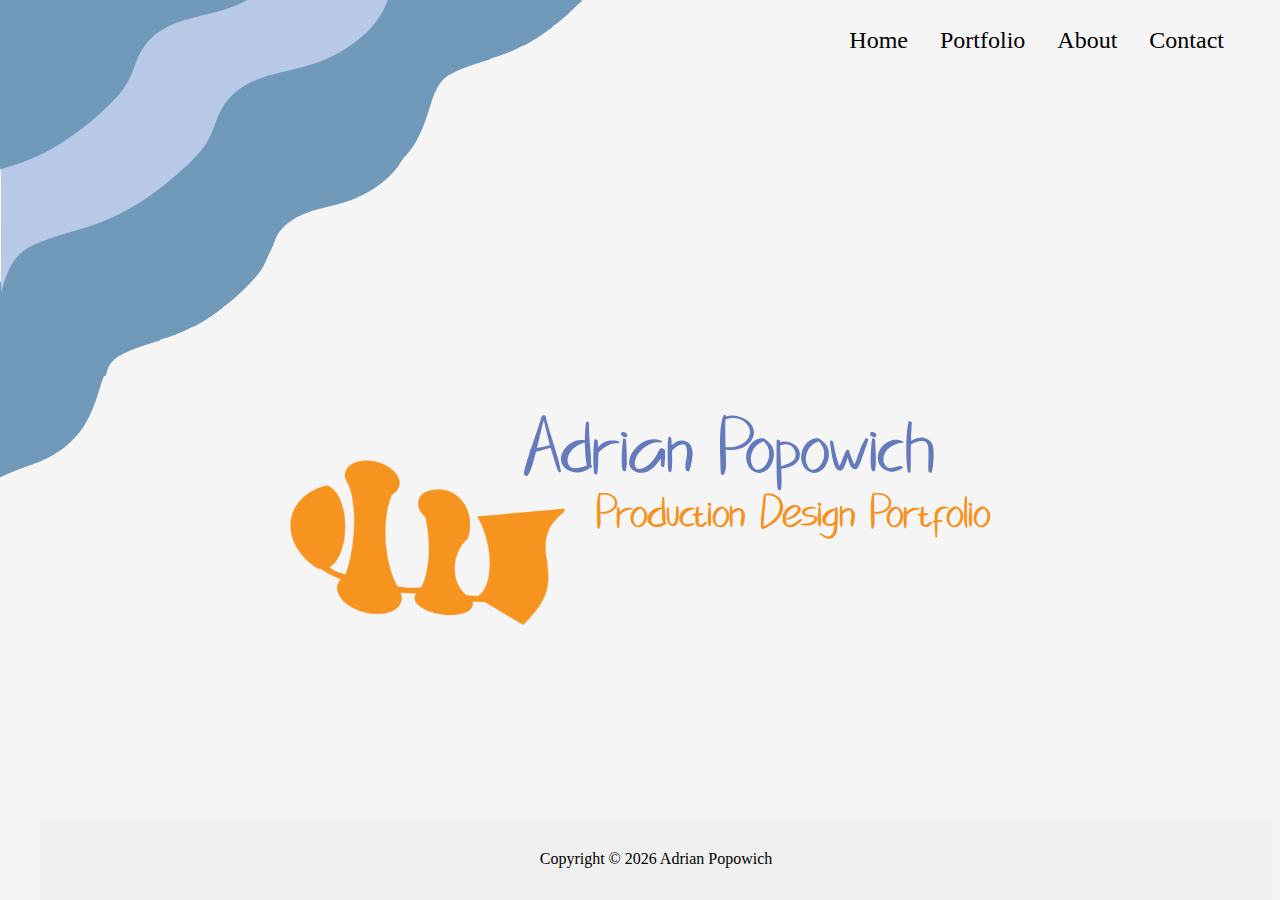
<file: index.html>
<!DOCTYPE html>
<html lang="en">
<head>
    <meta charset="UTF-8">
    <meta name="viewport" content="width=device-width, initial-scale=1.0">
    <title>Adrian Popowich Portfolio</title>
    <link rel="stylesheet" href="styles.css">
</head>
<body>
    <nav class="nav-bar">
        <ul class="nav-links">
            <li><a class="nav-link" href="index.html">Home</a></li>
            <li><a class="nav-link" href="portfolio.html">Portfolio</a></li>
            <li><a class="nav-link" href="about.html">About</a></li>
            <!-- <li><a class="nav-link" href="blog.html">Blog</a></li> -->
            <li><a class="nav-link" href="contact.html">Contact</a></li>
        </ul>
    </nav>
    <main>
        <div class="blank"></div>
        <div class="logo-body">
            <h1>Adrian Popowich</h1>
            <div class="logo-container">
                <div class="img-container">
                    <img src="Logo.png" alt="Adrian Popowich Logo" class="logo">
                </div>
                <h2 class="sub-heading">Production Design Portfolio</h2>
            </div>
        </div>
        
    </main>
    <footer class="footer">
        <p class="copyright">Copyright &copy; <span id="year"></span> Adrian Popowich</p>
    </footer>
    <script src="script.js"></script>
</body>
</html>
</file>
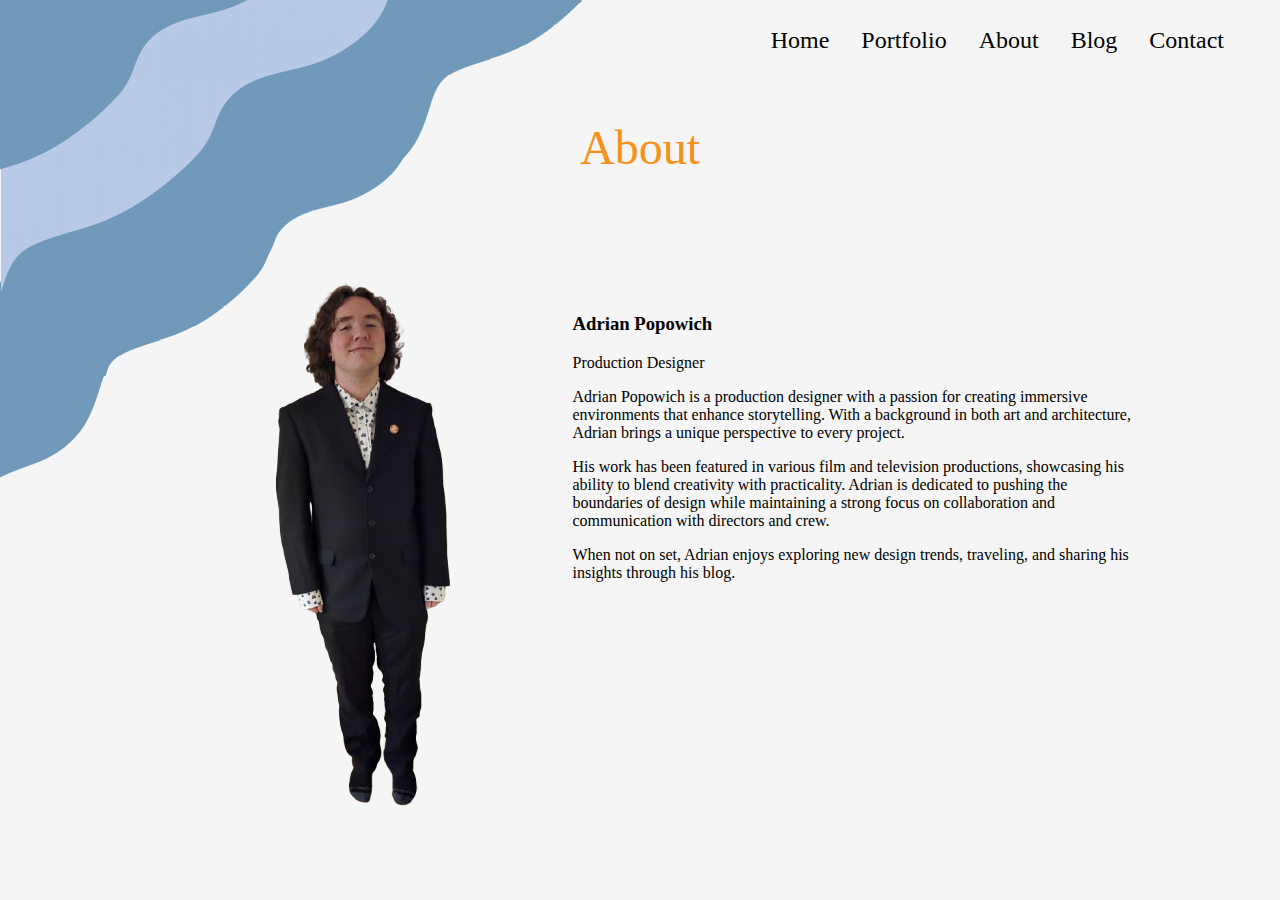
<file: about.html>
<!DOCTYPE html>
<html lang="en">
<head>
    <meta charset="UTF-8">
    <meta name="viewport" content="width=device-width, initial-scale=1.0">
    <title>Adrian Popowich Portfolio</title>
    <link rel="stylesheet" href="styles.css">
</head>

<body>
    <nav class="nav-bar">
        <ul class="nav-links">
            <li><a class="nav-link" href="index.html">Home</a></li>
            <li><a class="nav-link" href="portfolio.html">Portfolio</a></li>
            <li><a class="nav-link" href="about.html">About</a></li>
            <li><a class="nav-link" href="blog.html">Blog</a></li>
            <li><a class="nav-link" href="contact.html">Contact</a></li>
        </ul>
    </nav>
    <main>
        <h2>About</h2>
        <section class="about-section">
            <div class="image-container">
                <img src="AdrianStandingNoBackground.png" alt="Adrian Popowich" class="about-image">
            </div>
            <div class="about-content-container">
                <h3>Adrian Popowich</h3>
                <p>Production Designer</p>
                <p>Adrian Popowich is a production designer with a passion for creating immersive environments that enhance storytelling. With a background in both art and architecture, Adrian brings a unique perspective to every project.</p>
                <p>His work has been featured in various film and television productions, showcasing his ability to blend creativity with practicality. Adrian is dedicated to pushing the boundaries of design while maintaining a strong focus on collaboration and communication with directors and crew.</p>
                <p>When not on set, Adrian enjoys exploring new design trends, traveling, and sharing his insights through his blog.</p>
            </div>

            
        </section>
    </main>
    <script src="script.js"></script>
</body>
</html>
</file>
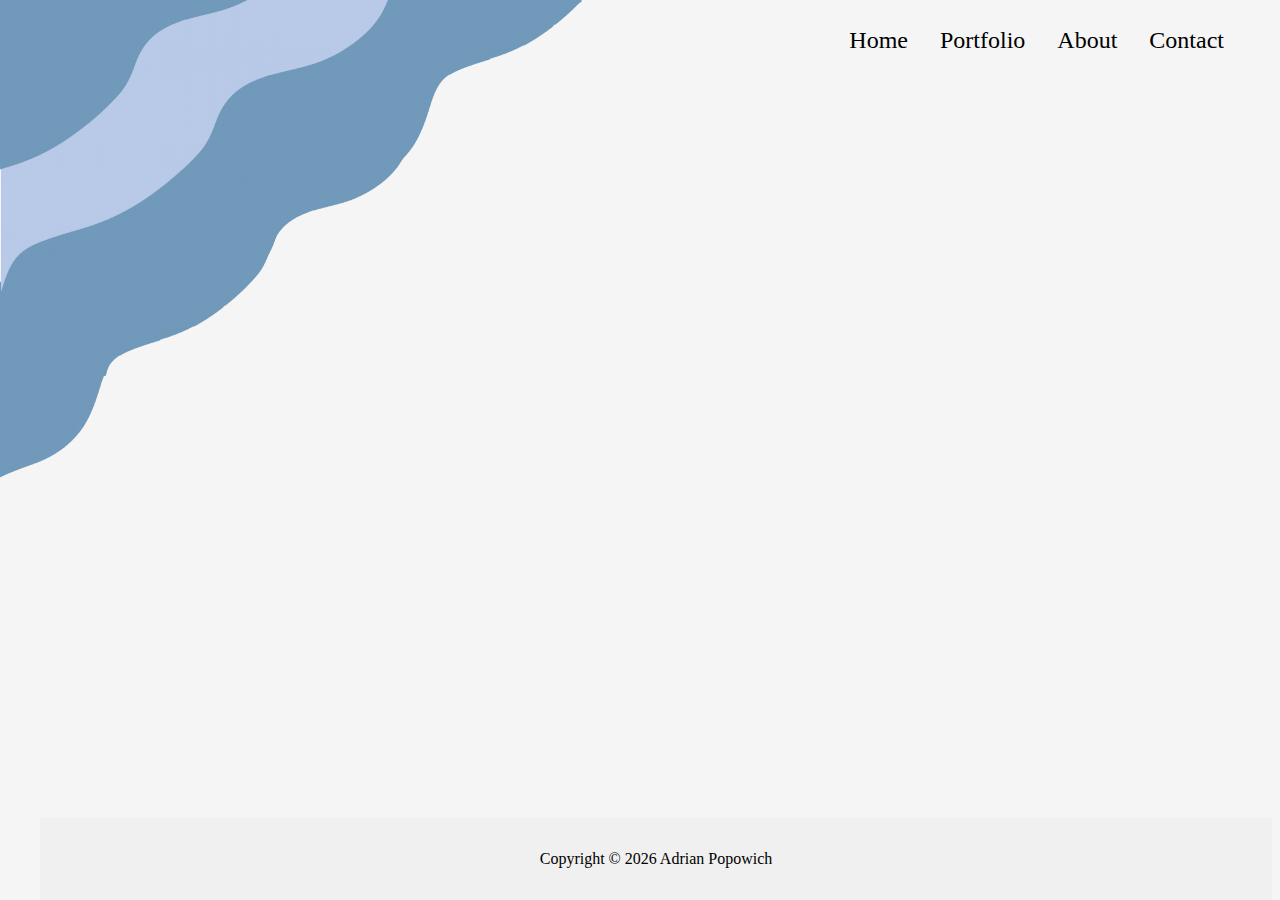
<file: contact-alt.html>
<!DOCTYPE html>
<html lang="en">
<head>
    <meta charset="UTF-8">
    <meta name="viewport" content="width=device-width, initial-scale=1.0">
    <title>Adrian Popowich Portfolio</title>
    <link rel="stylesheet" href="styles.css">
    <link rel="stylesheet" href="https://cdnjs.cloudflare.com/ajax/libs/font-awesome/6.7.2/css/all.min.css" />
</head>
<body>
    <nav class="nav-bar">
        <ul class="nav-links">
            <li><a class="nav-link" href="index.html">Home</a></li>
            <li><a class="nav-link" href="portfolio.html">Portfolio</a></li>
            <li><a class="nav-link" href="about.html">About</a></li>
            <!-- <li><a class="nav-link" href="blog.html">Blog</a></li> -->
            <li><a class="nav-link" href="contact.html">Contact</a></li>
        </ul>
    </nav>
    <main>
        <section id="contact" class=" contact-section">

            </section>
    </main>
    <footer class="footer">
        <p class="copyright">Copyright &copy; <span id="year"></span> Adrian Popowich</p>
    </footer>
    <script src="script.js"></script>
</body>
</html>
</file>
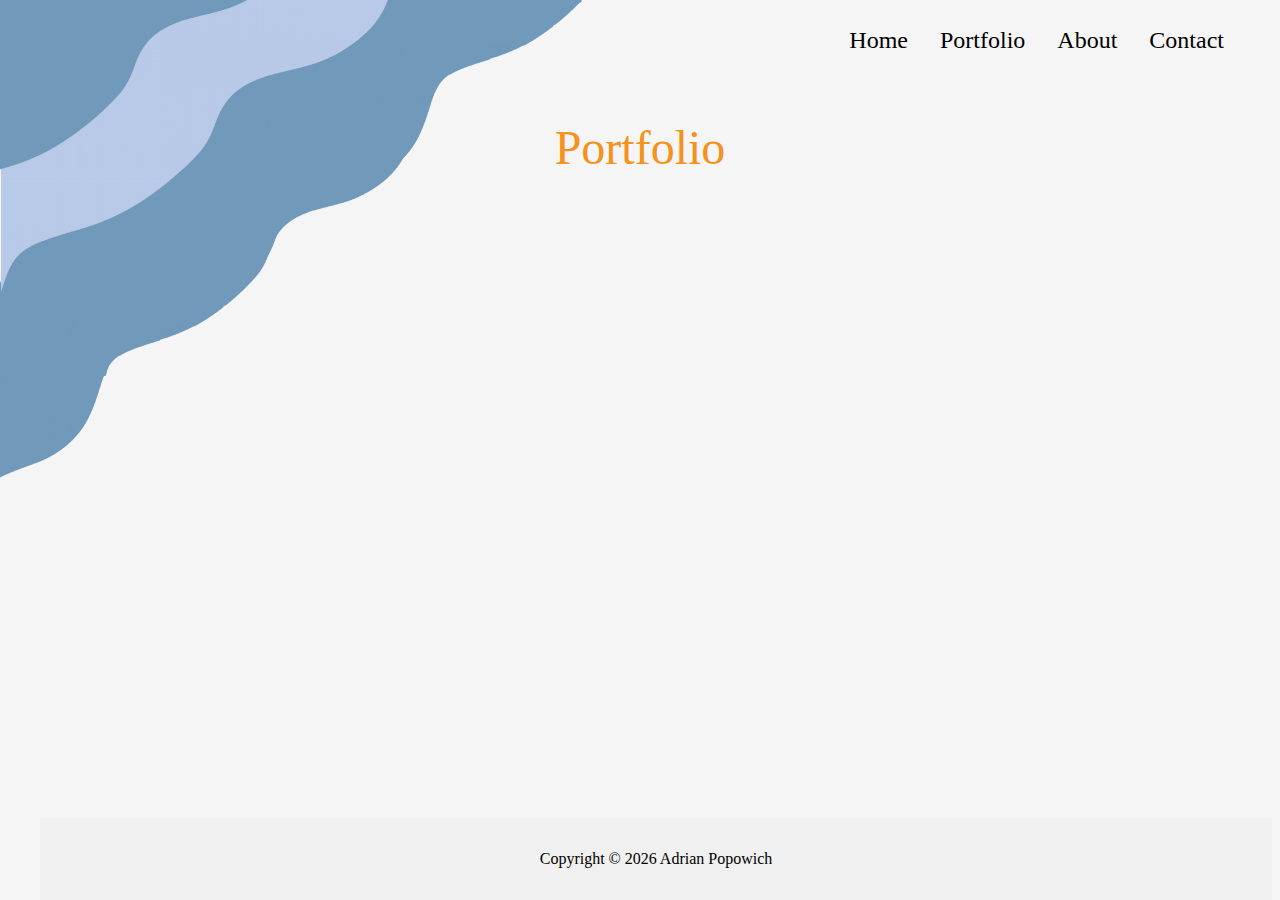
<file: portfolio.html>
<!DOCTYPE html>
<html lang="en">
<head>
    <meta charset="UTF-8">
    <meta name="viewport" content="width=device-width, initial-scale=1.0">
    <title>Adrian Popowich Portfolio</title>
    <link rel="stylesheet" href="styles.css">
    <link rel="stylesheet" href="https://cdnjs.cloudflare.com/ajax/libs/font-awesome/6.7.2/css/all.min.css" />
</head>
<body>
    <nav class="nav-bar">
        <ul class="nav-links">
            <li><a class="nav-link" href="index.html">Home</a></li>
            <li><a class="nav-link" href="portfolio.html">Portfolio</a></li>
            <li><a class="nav-link" href="about.html">About</a></li>
            <!-- <li><a class="nav-link" href="blog.html">Blog</a></li> -->
            <li><a class="nav-link" href="contact.html">Contact</a></li>
        </ul>
    </nav>
    <main>
        <section class="section portfolio-section">
            <h2>Portfolio</h2>
            <div class="portfolio-container">
                
            </div>
        </section>
    </main>
    <footer class="footer">
        <p class="copyright">Copyright &copy; <span id="year"></span> Adrian Popowich</p>
    </footer>
    <script src="script.js"></script>
</body>
</html>
</file>
<file: styles.css>
@font-face {
  font-family: BlueDino;
  src: url("BlueDino.otf");
}
@import url("https://fonts.googleapis.com/css2?family=Permanent+Marker&display=swap");

html {
  margin: 0;
  padding: 0;
  box-sizing: border-box;
  font-family: "Permanent Marker", cursive;
  font-weight: 400;
  font-style: normal;
  width: 100%;
  height: 100%;
}

body {
  background: #f5f5f5;
  background-image: url(BackgroundWavesTransparentSmall2.png);
  background-size: auto;
  background-repeat: no-repeat;
  max-width: 1200px;
  margin: 0 auto;
  width: 100%;
  height: 100%;
  position: relative;
}

h2 {
  font-size: 3rem;
  text-align: center;
  font-weight: 300;
  color: #f6911c;

  padding-bottom: 4rem;
}

/* Navigation */
.nav-bar {
  width: 100%;
  height: 80px;
  display: flex;
  justify-content: flex-end;
  align-items: center;
}

.nav-links {
  list-style: none;
  display: flex;
  justify-content: center;
  align-items: center;
  margin: 0;
  padding: 0;
}

.nav-link {
  text-decoration: none;
  color: black;
  font-size: 1.5rem;
  margin: 0 1rem;
}

/* Main section */
main {
  width: 100%;
  /* height: 100%; */
  display: flex;
  flex-direction: column;
  align-items: center;
  /* border: 1px solid green; */
}

.blank {
  width: 100%;
  height: 40vh;
}

.logo-body {
  margin: 0;
  padding: 0;
  position: relative;
}

h1 {
  font-size: 5rem;
  text-align: center;
  margin-top: 20px;
  font-weight: 400;
  color: #647abc;
  /* border: 1px solid black; */
  position: absolute;
  right: 55px;
  top: -65px;
}

.logo-container {
  display: flex;
  justify-content: center;
  align-items: center;
  /* border: 1px solid black; */
  margin-bottom: 0;
  padding: 0;
}

.sub-heading {
  font-size: 3rem;
  text-align: center;
  font-weight: 300;
  color: #f6911c;
  margin-left: 2rem;
  padding-bottom: 4rem;
}

h1,
.sub-heading {
  font-family: "BlueDino", cursive;
}

.img-container {
  width: 275px;
  height: auto;
}

.logo {
  width: 100%;
  height: auto;
}

/* About Section */
.about-section {
  display: flex;
}

.about-container {
  display: flex;
  align-items: center;
  width: 100%;
}

.about-content-container {
  padding: 1rem;
  max-width: 600px;
}

.about-content-container h3,
.about-content-container p {
  padding: 0 1rem;
}

.about-content-container .about-paragraph {
  background-color: #fde4c4;
  padding: 1rem;
  text-align: justify;
  border-radius: 6px;
}

/* Sections */
.section {
  width: 100%;
  display: flex;
  flex-direction: column;
  align-items: center;
}

.footer {
  width: 100%;
  text-align: center;
  padding: 1rem;
  background-color: #f0f0f0;
  position: absolute;
  bottom: 0;
  left: 0;
}

/* Contact Form */
#contact {
  /* background-color: #6a9ac4; */
  display: flex;
  justify-content: center;
  align-items: center;
  width: 100%;
  flex-direction: column;
}

.contact-box {
  width: clamp(100px, 90%, 1000px);
  margin: 80px 50px;
  display: flex;
  /* flex-wrap: wrap; */
}

.contact-links,
.contact-form-wrapper {
  width: 50%;
  padding: 8% 5% 10% 5%;
}

.contact-links {
  background-color: #fde4c48f;
  /* background: radial-gradient(
      circle at 55% 92%,
      #426691 0 12%,
      transparent 12.2%
    ),
    radial-gradient(circle at 94% 72%, #426691 0 10%, transparent 10.2%),
    radial-gradient(
      circle at 20% max(78%, 350px),
      #263a53 0 7%,
      transparent 7.2%
    ),
    radial-gradient(circle at 0% 0%, #263a53 0 40%, transparent 40.2%), #1f2e43;
  border-radius: 10px 0 0 10px; */
}

.contact-form-wrapper {
  background-color: #fde4c4;
  border-radius: 0 10px 10px 0;
}

@media only screen and (max-width: 800px) {
  .contact-links,
  .contact-form-wrapper {
    width: 100%;
  }

  .contact-links {
    border-radius: 10px 10px 0 0;
  }

  .contact-form-wrapper {
    border-radius: 0 0 10px 10px;
  }
}

.contact-links {
  border-radius: 5px;
}
.contact-box h2 {
  color: #f6911c;
  font-size: clamp(30px, 6vw, 60px);
  letter-spacing: 2px;
  text-align: center;
  transform: scale(0.95, 1);
}
.contact-info {
  text-align: center;
  margin-bottom: 5px;
  display: flex;
  flex-direction: column;
}

.contact-info p {
  margin: 0;
  font-size: 1.2rem;
  color: #333;
}

.contact-info i {
  color: #f6911c;
  margin-right: 10px;
}

.contact-info a {
  text-decoration: none;
  color: inherit;
}

.contact-info div {
  display: flex;
  align-items: center;
  /* justify-content: center; */
  margin: 10px 0;
  font-size: 1.2rem;
}

.links {
  display: flex;
  flex-wrap: wrap;
  justify-content: center;
  padding-top: 50px;
}

.link {
  margin: 10px;
  cursor: pointer;
}

.link a {
  text-decoration: none;
  color: #4c50f8;
}

.icon {
  font-size: 2rem;
  filter: drop-shadow(2px 4px 4px #0006);
  transition: 0.2s;
  user-select: none;
}

.icon:hover {
  transform: scale(1.1, 1.1);
}

.icon:active {
  transform: scale(1.1, 1.1);
  filter: hue-rotate(220deg) drop-shadow(2px 4px 4px #222) sepia(0.3);
}

.form-item {
  position: relative;
}

label,
input,
textarea {
  font-family: "Poppins", sans-serif;
}

label {
  position: absolute;
  top: 10px;
  left: 2%;
  color: #999;
  font-size: clamp(14px, 1.5vw, 18px);
  pointer-events: none;
  user-select: none;
}

input,
textarea {
  width: 100%;
  outline: 0;
  border: 1px solid #ccc;
  border-radius: 4px;
  margin-bottom: 20px;
  padding: 12px;
  font-size: clamp(15px, 1.5vw, 18px);
}

input:focus + label,
input:valid + label,
textarea:focus + label,
textarea:valid + label {
  font-size: clamp(13px, 1.3vw, 16px);
  color: #777;
  top: -20px;
  transition: all 0.225s ease;
}

.submit-btn {
  background-color: #f6911c;
  filter: drop-shadow(2px 2px 3px #0003);
  color: #fff;
  font-family: "Poppins", sans-serif;
  font-size: clamp(16px, 1.6vw, 18px);
  display: block;
  padding: 12px 20px;
  margin: 2px auto;
  border: none;
  border-radius: 4px;
  cursor: pointer;
  user-select: none;
  transition: 0.2s;
}

.submit-btn:hover {
  transform: scale(1.1, 1.1);
}

.submit-btn:active {
  transform: scale(1.1, 1.1);
  filter: sepia(0.5);
}

@media only screen and (max-width: 800px) {
  h2 {
    font-size: clamp(40px, 10vw, 60px);
  }
  .contact-box {
    width: clamp(100px, 90%, 1000px);
    margin: 80px 50px;
    display: flex;
    flex-wrap: wrap;
  }
}

@media screen and (max-width: 750px) {
  body {
    padding: 0;
  }

  .nav-bar {
    flex-direction: column;
    align-items: center;
    height: auto;
    font-size: 3rem;
  }

  .nav-links {
    flex-direction: column;
    align-items: center;
  }

  main {
    padding: 0;
  }

  .blank {
    height: 10vh;
  }

  h1 {
    font-size: 3rem;
    position: static;
    margin-top: 20px;
  }

  .logo-container {
    flex-direction: column;
    align-items: center;
  }
  /* About Section */
  .about-section {
    flex-direction: column;
    align-items: center;
  }

  .about-container {
    flex-direction: column;
    align-items: center;
  }

  .about-content-container {
    text-align: center;
  }

  .about-content-container {
    padding: 1rem;
  }
  .footer {
    position: relative;
  }
}
@media only screen and (max-width: 350px) {
  .contact-box {
    width: 95%;
    margin: 8% 5%;
  }

  h2 {
    font-size: clamp(30px, 12vw, 60px);
  }

  .links {
    padding-top: 30px;
  }

  img {
    width: 38px;
    height: 38px;
  }
  .footer {
    position: inherit;
  }
}
</file>
